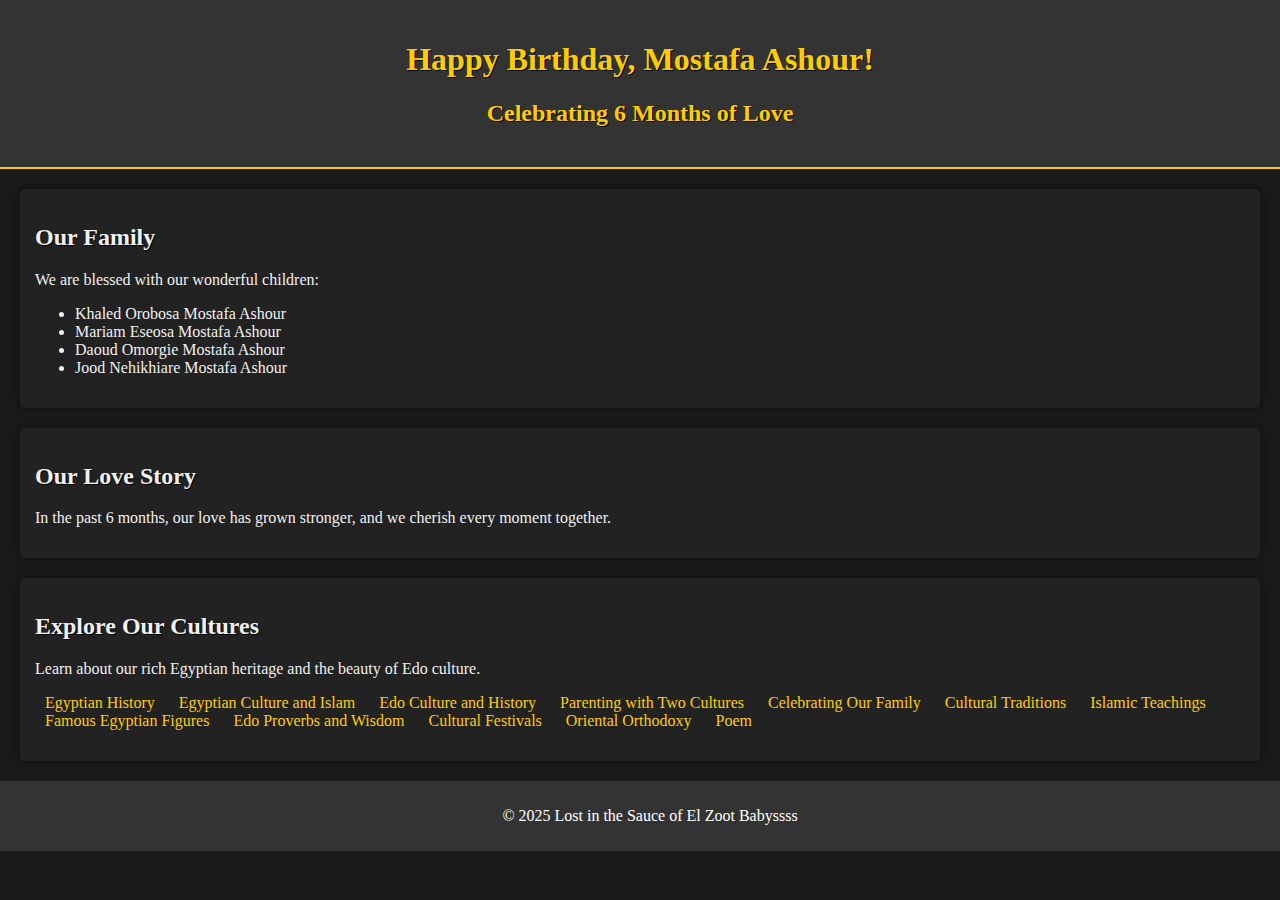
<file: index.html>
<!DOCTYPE html>
<html lang="en">
<head>
    <meta charset="UTF-8">
    <meta name="viewport" content="width=device-width, initial-scale=1.0">
    <title>Lost in the Sauce of El Zoot Babyssss</title>
    <link rel="stylesheet" href="styles.css">
    <link href="https://fonts.googleapis.com/css2?family=Cairo:wght@400;700&display=swap" rel="stylesheet">
</head>
<body>
    <header>
        <h1>Happy Birthday, Mostafa Ashour!</h1>
        <h2>Celebrating 6 Months of Love</h2>
    </header>
    <main>
        <section>
            <h2>Our Family</h2>
            <p>We are blessed with our wonderful children:</p>
            <ul>
                <li>Khaled Orobosa Mostafa Ashour</li>
                <li>Mariam Eseosa Mostafa Ashour</li>
                <li>Daoud Omorgie Mostafa Ashour</li>
                <li>Jood Nehikhiare Mostafa Ashour</li>
            </ul>
        </section>
        <section>
            <h2>Our Love Story</h2>
            <p>In the past 6 months, our love has grown stronger, and we cherish every moment together.</p>
        </section>
        <section>
            <h2>Explore Our Cultures</h2>
            <p>Learn about our rich Egyptian heritage and the beauty of Edo culture.</p>
            <nav>
                <ul>
                    <li><a href="egyptian-history.html">Egyptian History</a></li>
                    <li><a href="egyptian-culture.html">Egyptian Culture and Islam</a></li>
                    <li><a href="edo-culture.html">Edo Culture and History</a></li>
                    <li><a href="parenting.html">Parenting with Two Cultures</a></li>
                    <li><a href="family.html">Celebrating Our Family</a></li>
                    <li><a href="traditions.html">Cultural Traditions</a></li>
                    <li><a href="islamic-teachings.html">Islamic Teachings</a></li>
                    <li><a href="famous-figures.html">Famous Egyptian Figures</a></li>
                    <li><a href="edo-proverbs.html">Edo Proverbs and Wisdom</a></li>
                    <li><a href="cultural-festivals.html">Cultural Festivals</a></li>
                    <li><a href="oriental-orthodoxy.html">Oriental Orthodoxy</a></li>
                    <li><a href="poem.html">Poem</a></li>

                </ul>
            </nav>
        </section>
    </main>
    <footer>
        <p>&copy; 2025 Lost in the Sauce of El Zoot Babyssss</p>
    </footer>
</body>
</html>
</file>
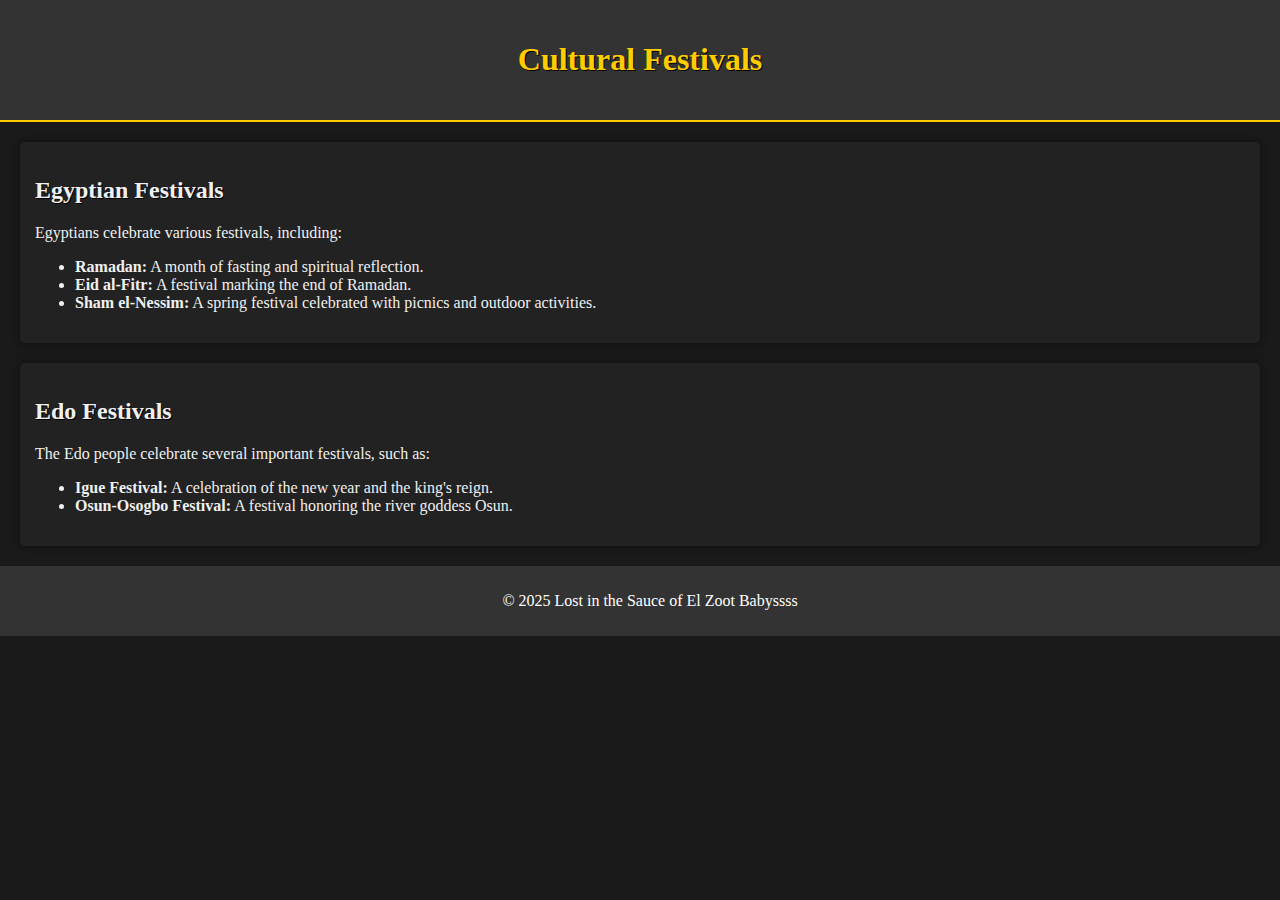
<file: cultural-festivals.html>
<!DOCTYPE html>
<html lang="en">
<head>
    <meta charset="UTF-8">
    <meta name="viewport" content="width=device-width, initial-scale=1.0">
    <title>Cultural Festivals</title>
    <link rel="stylesheet" href="styles.css">
</head>
<body>
    <header>
        <h1>Cultural Festivals</h1>
    </header>
    <main>
        <section>
            <h2>Egyptian Festivals</h2>
            <p>Egyptians celebrate various festivals, including:</p>
            <ul>
                <li><strong>Ramadan:</strong> A month of fasting and spiritual reflection.</li>
                <li><strong>Eid al-Fitr:</strong> A festival marking the end of Ramadan.</li>
                <li><strong>Sham el-Nessim:</strong> A spring festival celebrated with picnics and outdoor activities.</li>
            </ul>
        </section>
        <section>
            <h2>Edo Festivals</h2>
            <p>The Edo people celebrate several important festivals, such as:</p>
            <ul>
                <li><strong>Igue Festival:</strong> A celebration of the new year and the king's reign.</li>
                <li><strong>Osun-Osogbo Festival:</strong> A festival honoring the river goddess Osun.</li>
            </ul>
        </section>
    </main>
    <footer>
        <p>&copy; 2025 Lost in the Sauce of El Zoot Babyssss</p>
    </footer>
</body>
</html>
</file>
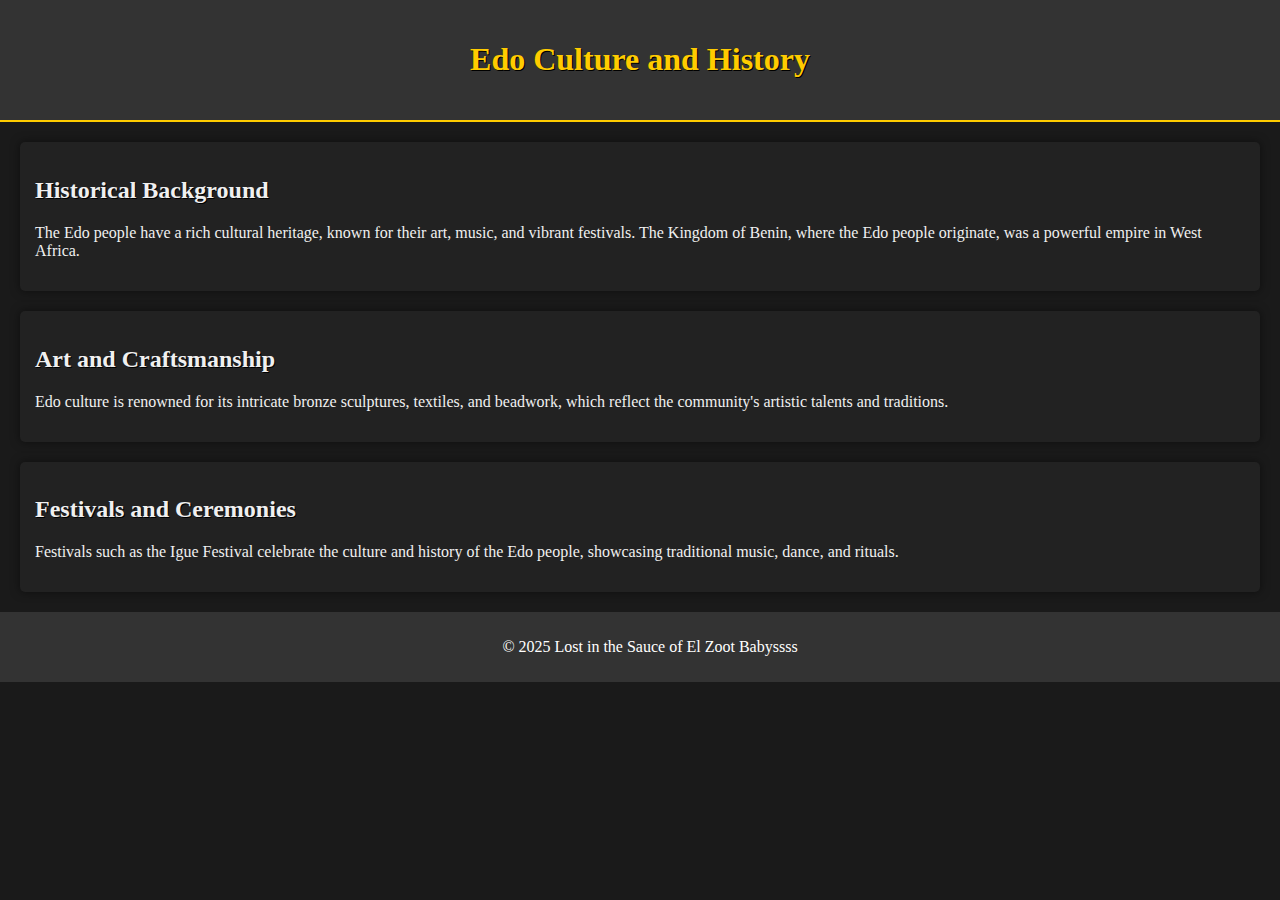
<file: edo-culture.html>
<!DOCTYPE html>
<html lang="en">
<head>
    <meta charset="UTF-8">
    <meta name="viewport" content="width=device-width, initial-scale=1.0">
    <title>Edo Culture and History</title>
    <link rel="stylesheet" href="styles.css">
</head>
<body>
    <header>
        <h1>Edo Culture and History</h1>
    </header>
    <main>
        <section>
            <h2>Historical Background</h2>
            <p>The Edo people have a rich cultural heritage, known for their art, music, and vibrant festivals. The Kingdom of Benin, where the Edo people originate, was a powerful empire in West Africa.</p>
        </section>
        <section>
            <h2>Art and Craftsmanship</h2>
            <p>Edo culture is renowned for its intricate bronze sculptures, textiles, and beadwork, which reflect the community's artistic talents and traditions.</p>
        </section>
        <section>
            <h2>Festivals and Ceremonies</h2>
            <p>Festivals such as the Igue Festival celebrate the culture and history of the Edo people, showcasing traditional music, dance, and rituals.</p>
        </section>
    </main>
    <footer>
        <p>&copy; 2025 Lost in the Sauce of El Zoot Babyssss</p>
    </footer>
</body>
</html>
</file>
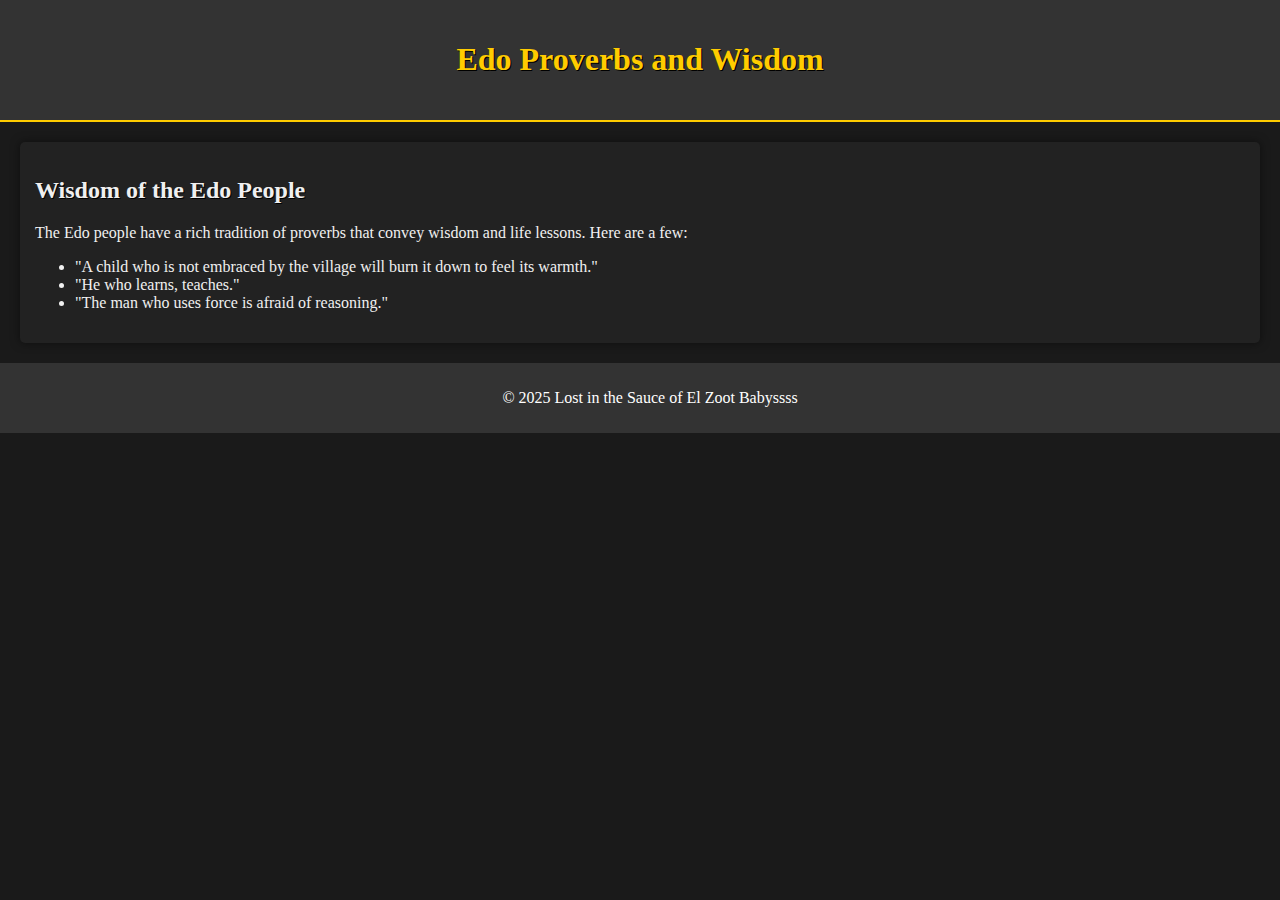
<file: edo-proverbs.html>
<!DOCTYPE html>
<html lang="en">
<head>
    <meta charset="UTF-8">
    <meta name="viewport" content="width=device-width, initial-scale=1.0">
    <title>Edo Proverbs and Wisdom</title>
    <link rel="stylesheet" href="styles.css">
</head>
<body>
    <header>
        <h1>Edo Proverbs and Wisdom</h1>
    </header>
    <main>
        <section>
            <h2>Wisdom of the Edo People</h2>
            <p>The Edo people have a rich tradition of proverbs that convey wisdom and life lessons. Here are a few:</p>
            <ul>
                <li>"A child who is not embraced by the village will burn it down to feel its warmth."</li>
                <li>"He who learns, teaches."</li>
                <li>"The man who uses force is afraid of reasoning."</li>
            </ul>
        </section>
    </main>
    <footer>
        <p>&copy; 2025 Lost in the Sauce of El Zoot Babyssss</p>
    </footer>
</body>
</html>
</file>
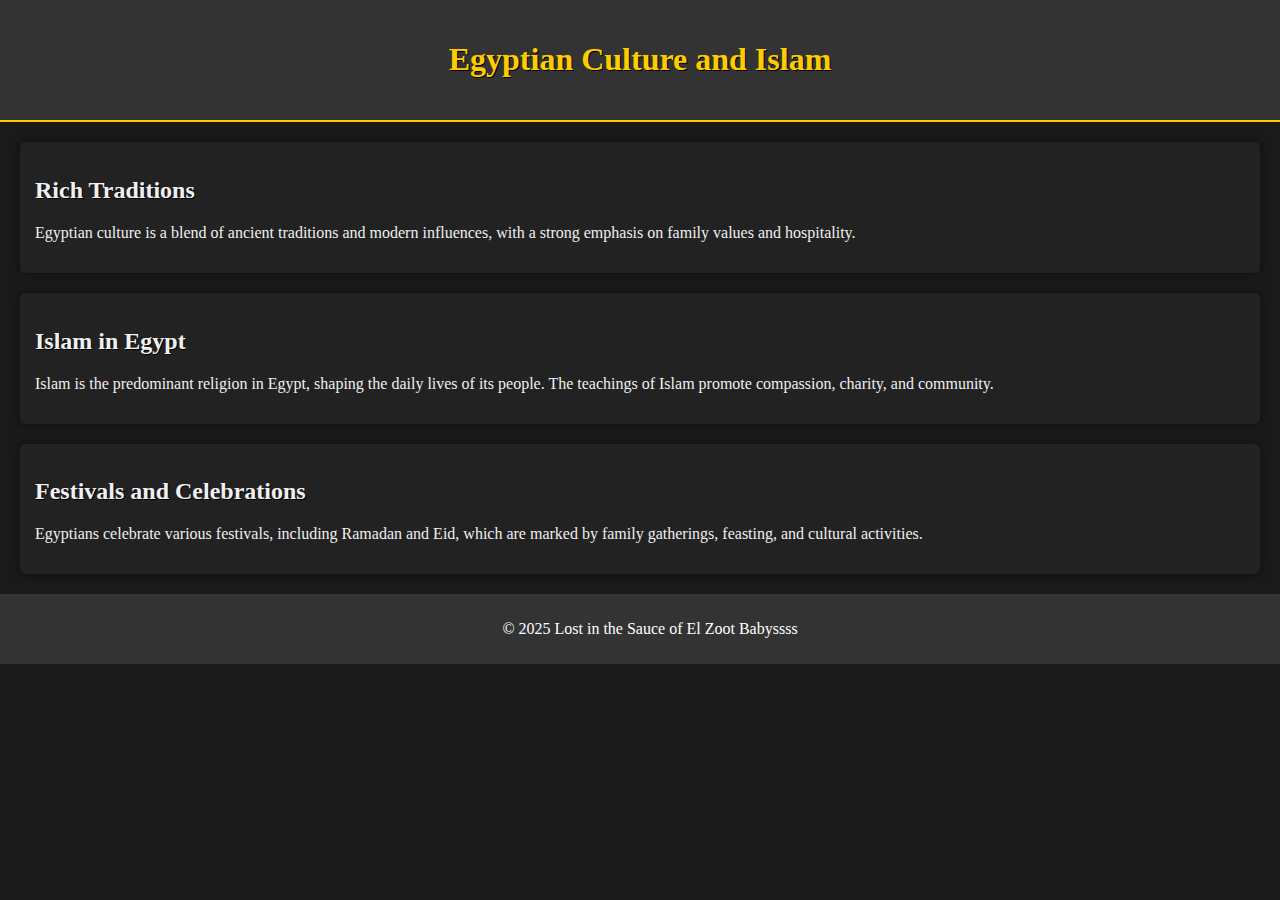
<file: egyptian-culture.html>
<!DOCTYPE html>
<html lang="en">
<head>
    <meta charset="UTF-8">
    <meta name="viewport" content="width=device-width, initial-scale=1.0">
    <title>Egyptian Culture and Islam</title>
    <link rel="stylesheet" href="styles.css">
</head>
<body>
    <header>
        <h1>Egyptian Culture and Islam</h1>
    </header>
    <main>
        <section>
            <h2>Rich Traditions</h2>
            <p>Egyptian culture is a blend of ancient traditions and modern influences, with a strong emphasis on family values and hospitality.</p>
        </section>
        <section>
            <h2>Islam in Egypt</h2>
            <p>Islam is the predominant religion in Egypt, shaping the daily lives of its people. The teachings of Islam promote compassion, charity, and community.</p>
        </section>
        <section>
            <h2>Festivals and Celebrations</h2>
            <p>Egyptians celebrate various festivals, including Ramadan and Eid, which are marked by family gatherings, feasting, and cultural activities.</p>
        </section>
    </main>
    <footer>
        <p>&copy; 2025 Lost in the Sauce of El Zoot Babyssss</p>
    </footer>
</body>
</html>
</file>
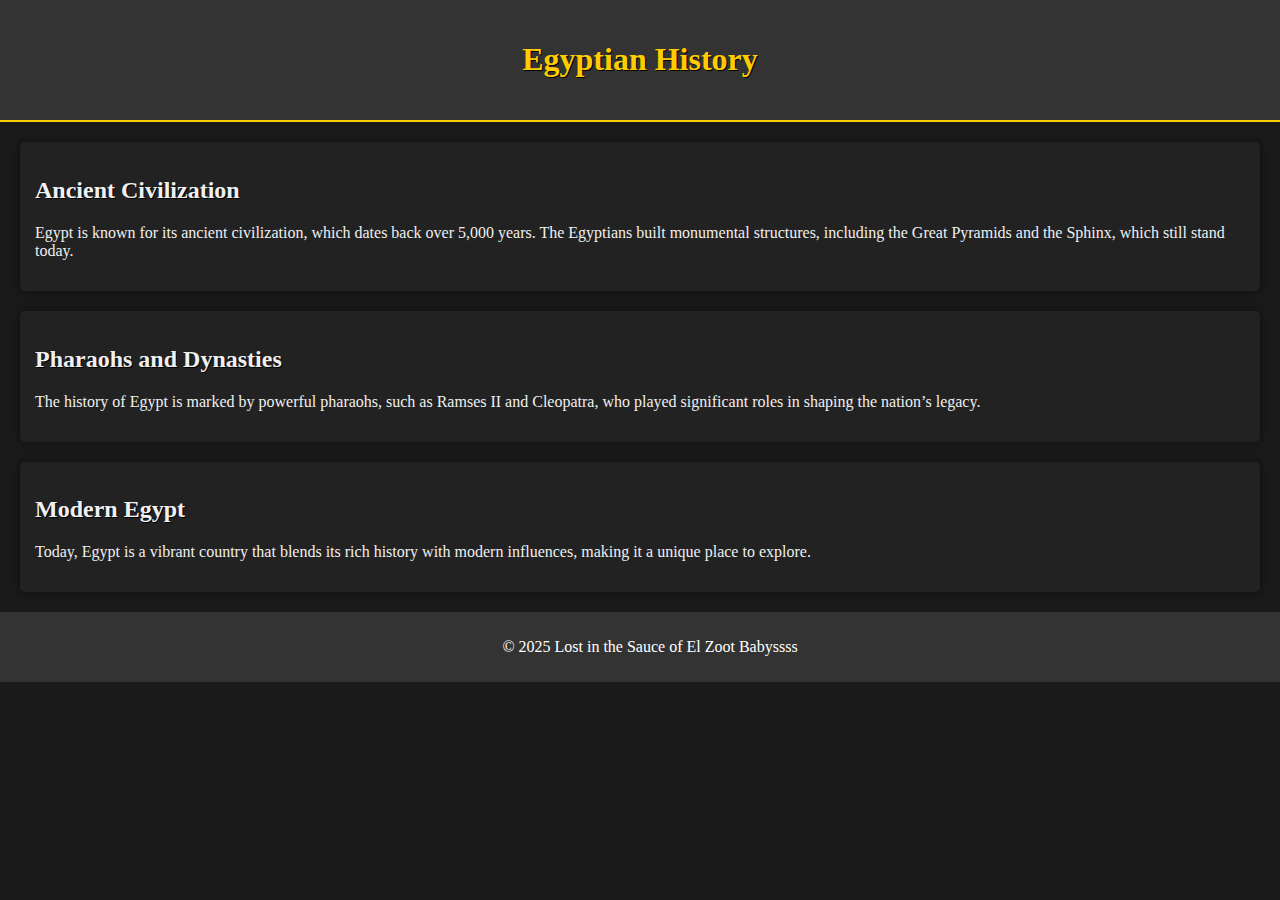
<file: egyptian-history.html>
<!DOCTYPE html>
<html lang="en">
<head>
    <meta charset="UTF-8">
    <meta name="viewport" content="width=device-width, initial-scale=1.0">
    <title>Egyptian History</title>
    <link rel="stylesheet" href="styles.css">
</head>
<body>
    <header>
        <h1>Egyptian History</h1>
    </header>
    <main>
        <section>
            <h2>Ancient Civilization</h2>
            <p>Egypt is known for its ancient civilization, which dates back over 5,000 years. The Egyptians built monumental structures, including the Great Pyramids and the Sphinx, which still stand today.</p>
        </section>
        <section>
            <h2>Pharaohs and Dynasties</h2>
            <p>The history of Egypt is marked by powerful pharaohs, such as Ramses II and Cleopatra, who played significant roles in shaping the nation’s legacy.</p>
        </section>
        <section>
            <h2>Modern Egypt</h2>
            <p>Today, Egypt is a vibrant country that blends its rich history with modern influences, making it a unique place to explore.</p>
        </section>
    </main>
    <footer>
        <p>&copy; 2025 Lost in the Sauce of El Zoot Babyssss</p>
    </footer>
</body>
</html>
</file>
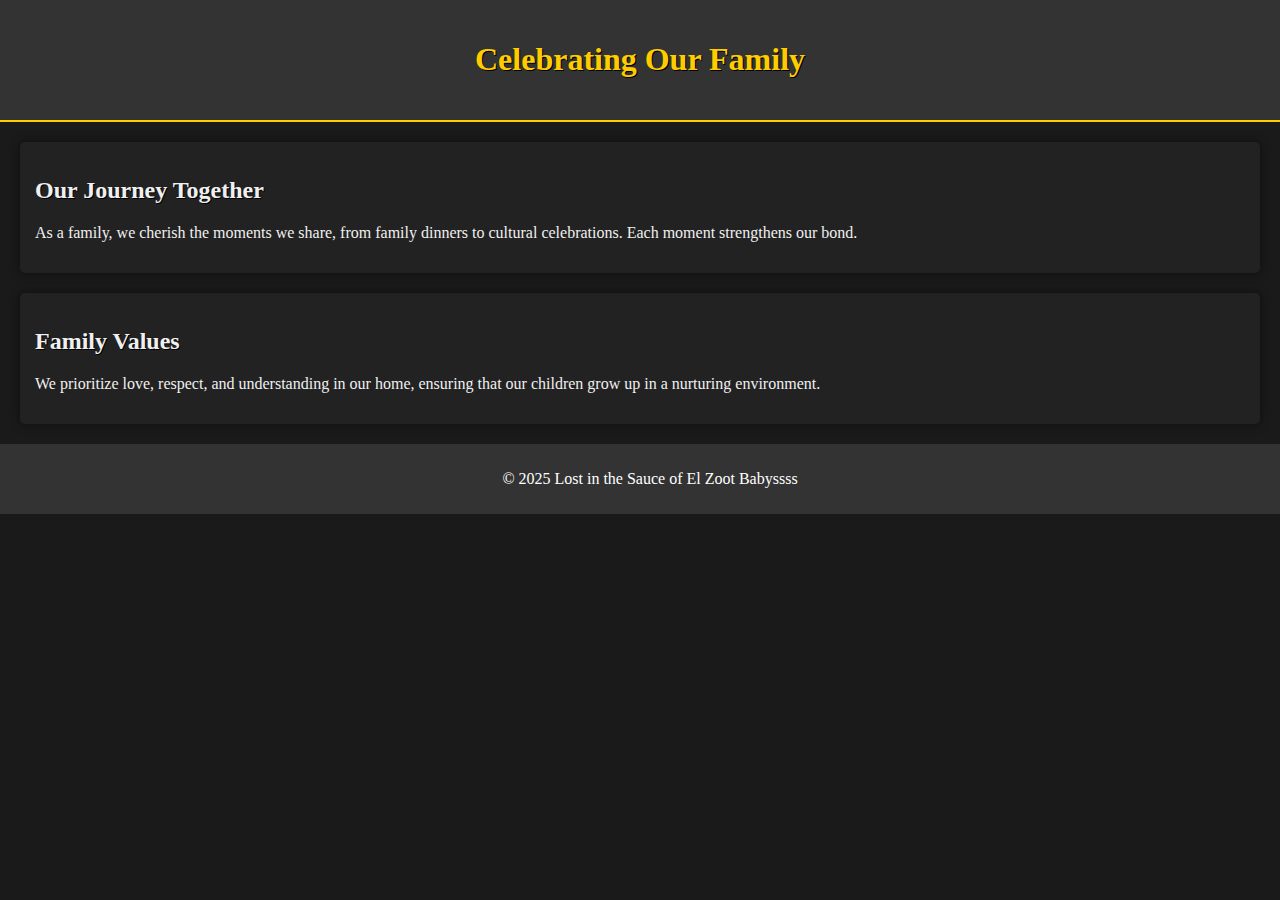
<file: family.html>
<!DOCTYPE html>
<html lang="en">
<head>
    <meta charset="UTF-8">
    <meta name="viewport" content="width=device-width, initial-scale=1.0">
    <title>Celebrating Our Family</title>
    <link rel="stylesheet" href="styles.css">
</head>
<body>
    <header>
        <h1>Celebrating Our Family</h1>
    </header>
    <main>
        <section>
            <h2>Our Journey Together</h2>
            <p>As a family, we cherish the moments we share, from family dinners to cultural celebrations. Each moment strengthens our bond.</p>
        </section>
        <section>
            <h2>Family Values</h2>
            <p>We prioritize love, respect, and understanding in our home, ensuring that our children grow up in a nurturing environment.</p>
        </section>
    </main>
    <footer>
        <p>&copy; 2025 Lost in the Sauce of El Zoot Babyssss</p>
    </footer>
</body>
</html>
</file>
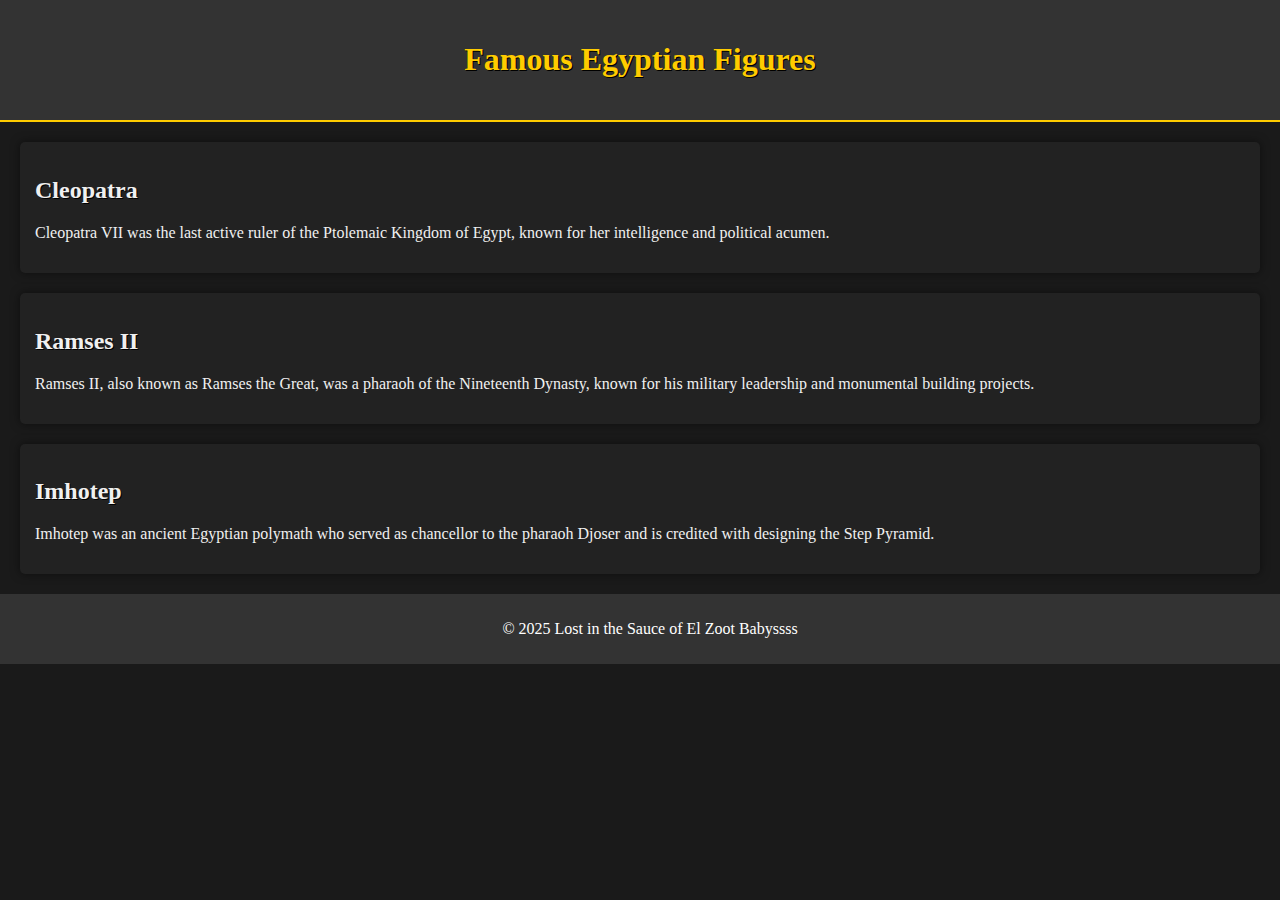
<file: famous-figures.html>
<!DOCTYPE html>
<html lang="en">
<head>
    <meta charset="UTF-8">
    <meta name="viewport" content="width=device-width, initial-scale=1.0">
    <title>Famous Egyptian Figures</title>
    <link rel="stylesheet" href="styles.css">
</head>
<body>
    <header>
        <h1>Famous Egyptian Figures</h1>
    </header>
    <main>
        <section>
            <h2>Cleopatra</h2>
            <p>Cleopatra VII was the last active ruler of the Ptolemaic Kingdom of Egypt, known for her intelligence and political acumen.</p>
        </section>
        <section>
            <h2>Ramses II</h2>
            <p>Ramses II, also known as Ramses the Great, was a pharaoh of the Nineteenth Dynasty, known for his military leadership and monumental building projects.</p>
        </section>
        <section>
            <h2>Imhotep</h2>
            <p>Imhotep was an ancient Egyptian polymath who served as chancellor to the pharaoh Djoser and is credited with designing the Step Pyramid.</p>
        </section>
    </main>
    <footer>
        <p>&copy; 2025 Lost in the Sauce of El Zoot Babyssss</p>
    </footer>
</body>
</html>
</file>
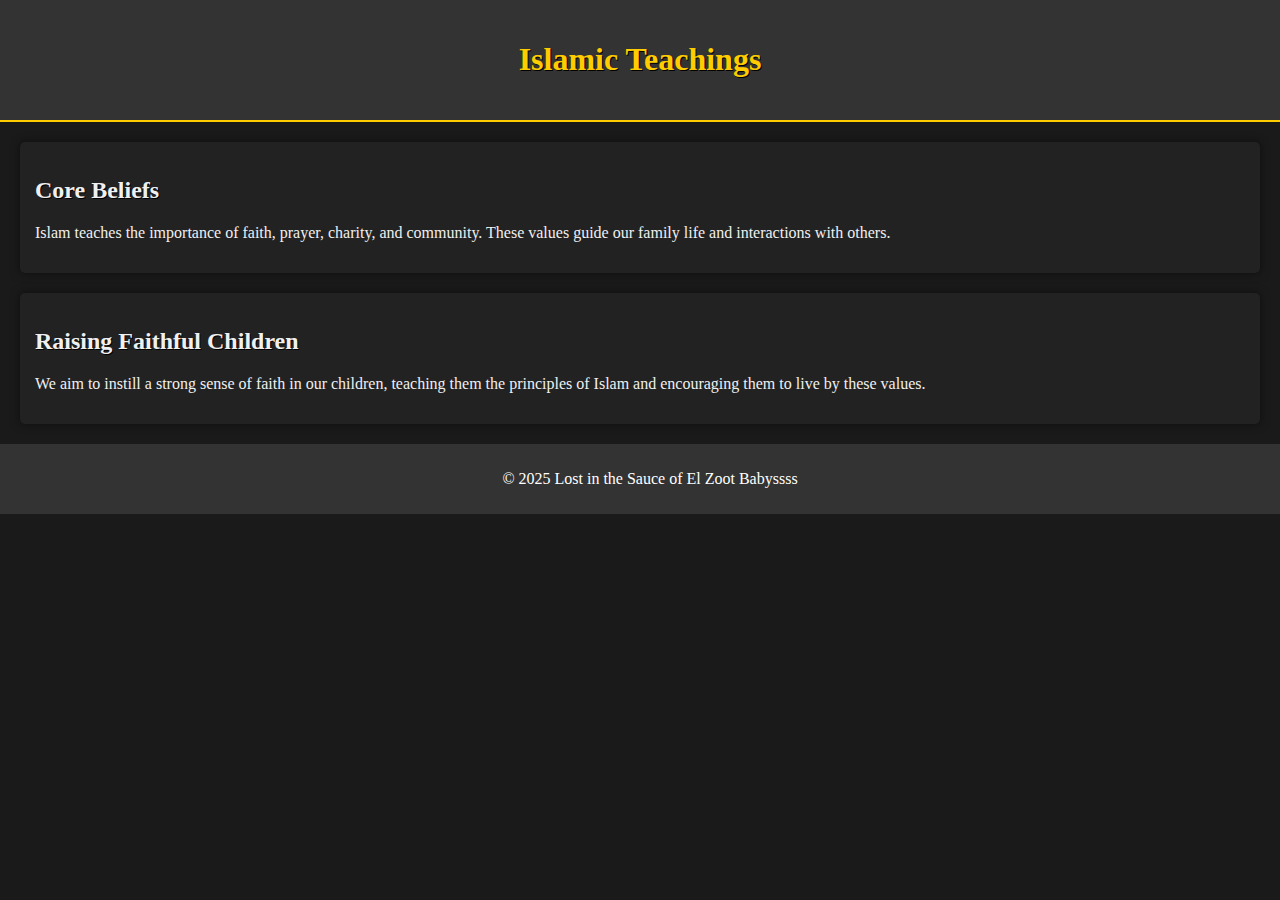
<file: islamic-teachings.html>
<!DOCTYPE html>
<html lang="en">
<head>
    <meta charset="UTF-8">
    <meta name="viewport" content="width=device-width, initial-scale=1.0">
    <title>Islamic Teachings</title>
    <link rel="stylesheet" href="styles.css">
</head>
<body>
    <header>
        <h1>Islamic Teachings</h1>
    </header>
    <main>
        <section>
            <h2>Core Beliefs</h2>
            <p>Islam teaches the importance of faith, prayer, charity, and community. These values guide our family life and interactions with others.</p>
        </section>
        <section>
            <h2>Raising Faithful Children</h2>
            <p>We aim to instill a strong sense of faith in our children, teaching them the principles of Islam and encouraging them to live by these values.</p>
        </section>
    </main>
    <footer>
        <p>&copy; 2025 Lost in the Sauce of El Zoot Babyssss</p>
    </footer>
</body>
</html>
</file>
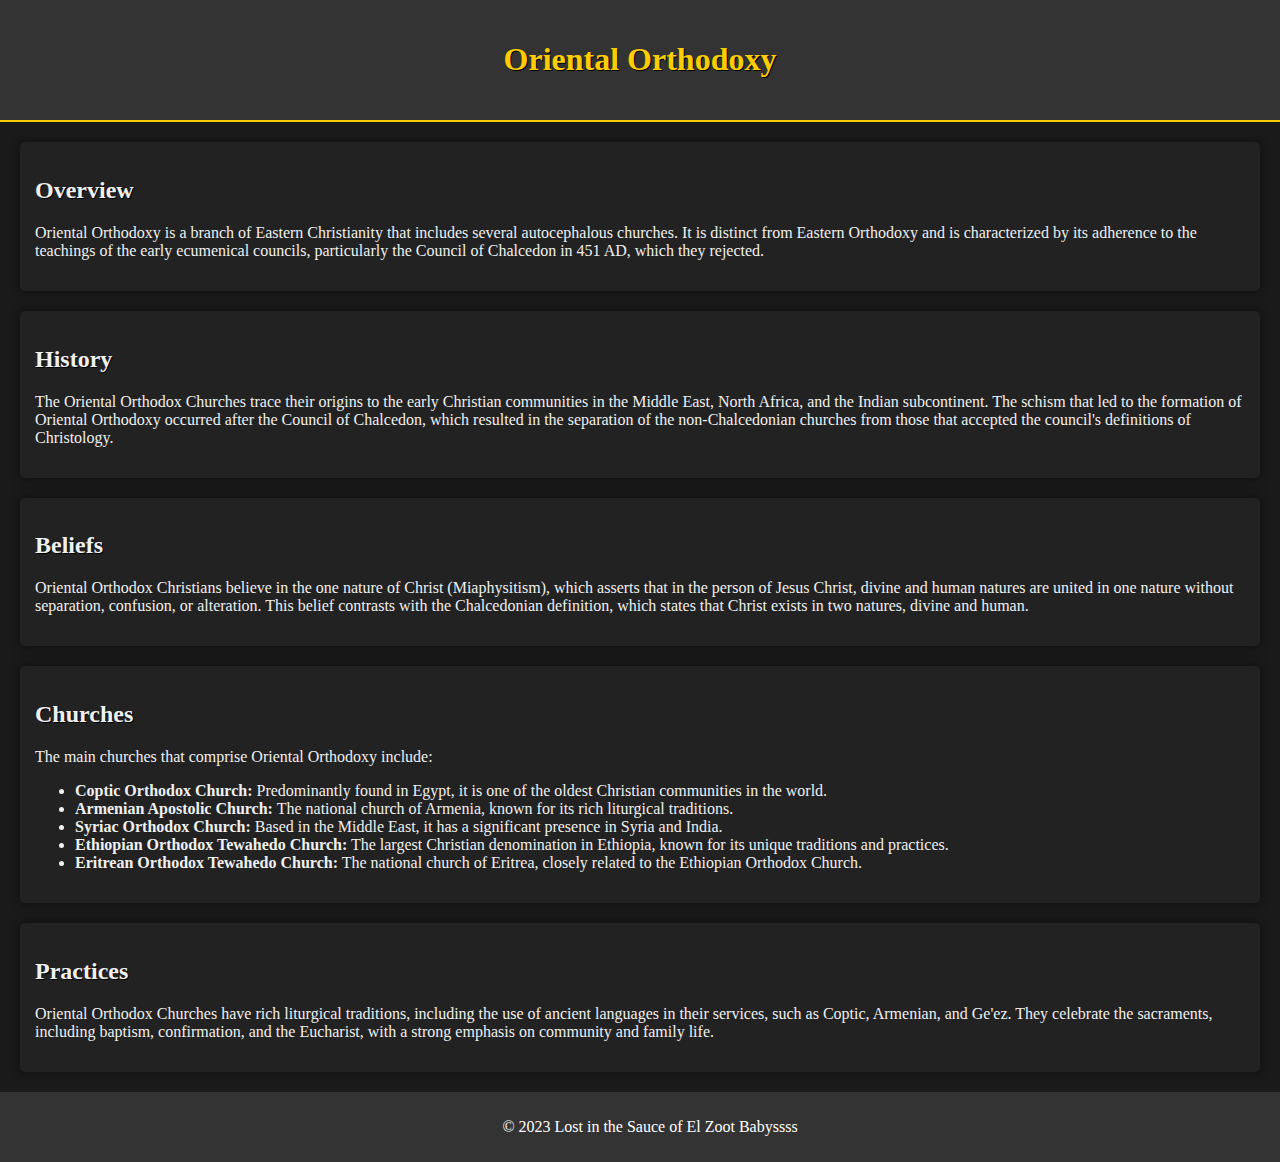
<file: oriental-orthodoxy.html>
<!DOCTYPE html>
<html lang="en">
<head>
    <meta charset="UTF-8">
    <meta name="viewport" content="width=device-width, initial-scale=1.0">
    <title>Oriental Orthodoxy</title>
    <link rel="stylesheet" href="styles.css">
</head>
<body>
    <header>
        <h1>Oriental Orthodoxy</h1>
    </header>
    <main>
        <section>
            <h2>Overview</h2>
            <p>Oriental Orthodoxy is a branch of Eastern Christianity that includes several autocephalous churches. It is distinct from Eastern Orthodoxy and is characterized by its adherence to the teachings of the early ecumenical councils, particularly the Council of Chalcedon in 451 AD, which they rejected.</p>
        </section>
        <section>
            <h2>History</h2>
            <p>The Oriental Orthodox Churches trace their origins to the early Christian communities in the Middle East, North Africa, and the Indian subcontinent. The schism that led to the formation of Oriental Orthodoxy occurred after the Council of Chalcedon, which resulted in the separation of the non-Chalcedonian churches from those that accepted the council's definitions of Christology.</p>
        </section>
        <section>
            <h2>Beliefs</h2>
            <p>Oriental Orthodox Christians believe in the one nature of Christ (Miaphysitism), which asserts that in the person of Jesus Christ, divine and human natures are united in one nature without separation, confusion, or alteration. This belief contrasts with the Chalcedonian definition, which states that Christ exists in two natures, divine and human.</p>
        </section>
        <section>
            <h2>Churches</h2>
            <p>The main churches that comprise Oriental Orthodoxy include:</p>
            <ul>
                <li><strong>Coptic Orthodox Church:</strong> Predominantly found in Egypt, it is one of the oldest Christian communities in the world.</li>
                <li><strong>Armenian Apostolic Church:</strong> The national church of Armenia, known for its rich liturgical traditions.</li>
                <li><strong>Syriac Orthodox Church:</strong> Based in the Middle East, it has a significant presence in Syria and India.</li>
                <li><strong> Ethiopian Orthodox Tewahedo Church:</strong> The largest Christian denomination in Ethiopia, known for its unique traditions and practices.</li>
                <li><strong> Eritrean Orthodox Tewahedo Church:</strong> The national church of Eritrea, closely related to the Ethiopian Orthodox Church.</li>
            </ul>
        </section>
        <section>
            <h2>Practices</h2>
            <p>Oriental Orthodox Churches have rich liturgical traditions, including the use of ancient languages in their services, such as Coptic, Armenian, and Ge'ez. They celebrate the sacraments, including baptism, confirmation, and the Eucharist, with a strong emphasis on community and family life.</p>
        </section>
    </main>
    <footer>
        <p>&copy; 2023 Lost in the Sauce of El Zoot Babyssss</p>
    </footer>
</body>
</html>
</file>
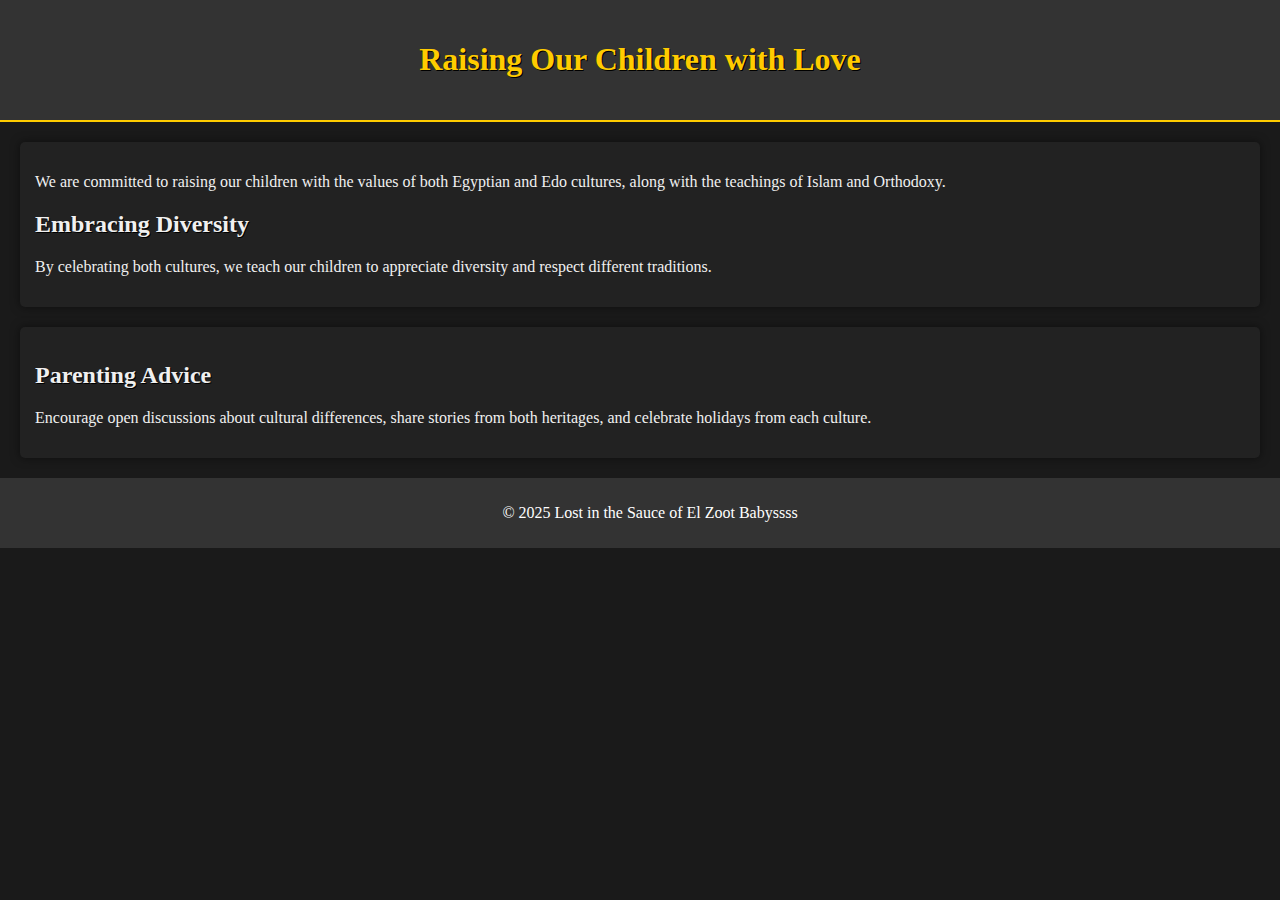
<file: parenting.html>
<!DOCTYPE html>
<html lang="en">
<head>
    <meta charset="UTF-8">
    <meta name="viewport" content="width=device-width, initial-scale=1.0">
    <title>Parenting with Two Cultures</title>
    <link rel="stylesheet" href="styles.css">
</head>
<body>
    <header>
        <h1>Raising Our Children with Love</h1>
    </header>
    <main>
        <section>
            <p>We are committed to raising our children with the values of both Egyptian and Edo cultures, along with the teachings of Islam and Orthodoxy.</p>
            <h2>Embracing Diversity</h2>
            <p>By celebrating both cultures, we teach our children to appreciate diversity and respect different traditions.</p>
        </section>
        <section>
            <h2>Parenting Advice</h2>
            <p>Encourage open discussions about cultural differences, share stories from both heritages, and celebrate holidays from each culture.</p>
        </section>
    </main>
    <footer>
        <p>&copy; 2025 Lost in the Sauce of El Zoot Babyssss</p>
    </footer>
</body>
</html>
</file>
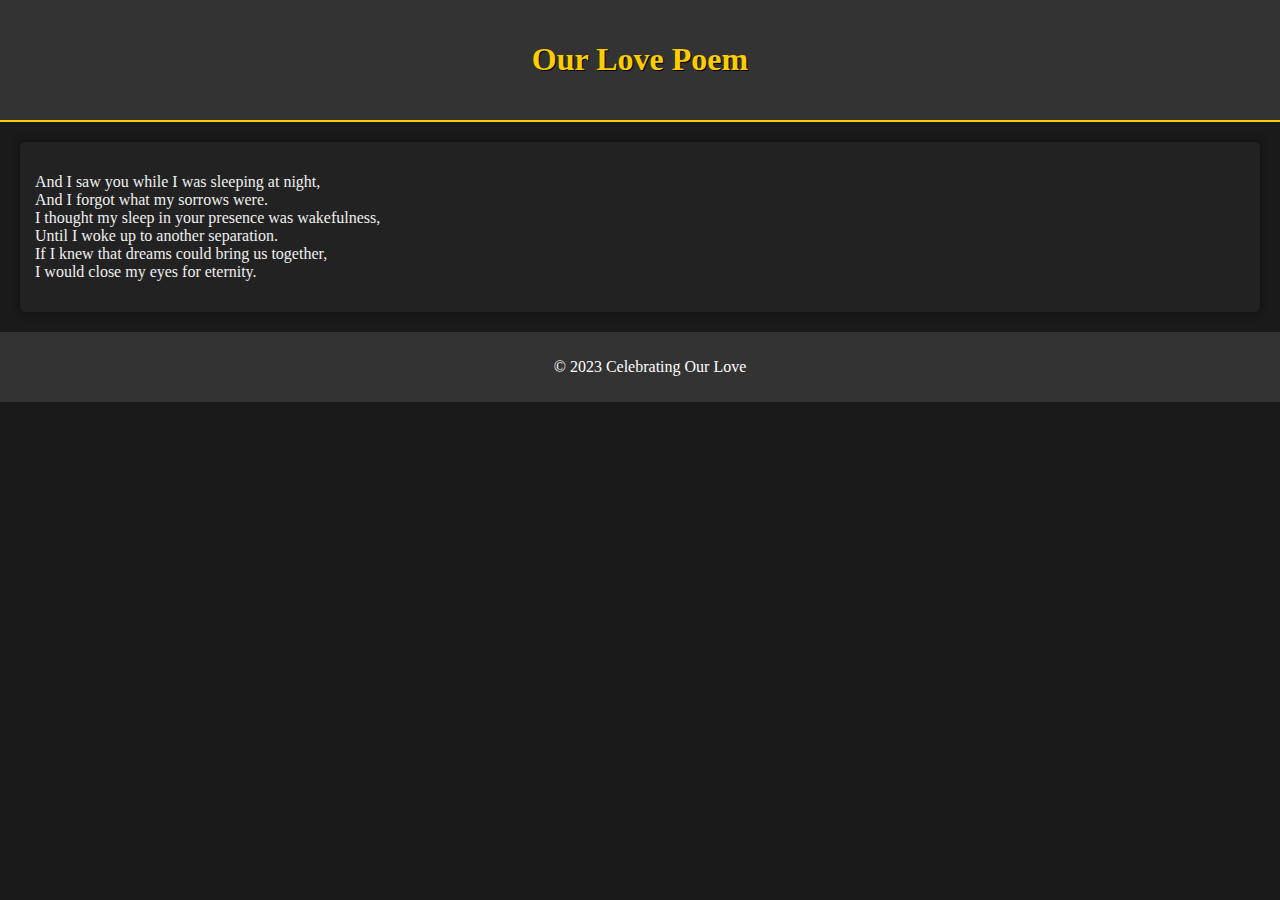
<file: poem.html>
<!DOCTYPE html>
<html lang="en">
<head>
    <meta charset="UTF-8">
    <meta name="viewport" content="width=device-width, initial-scale=1.0">
    <title>Our Love Poem</title>
    <link rel="stylesheet" href="styles.css">
</head>
<body>
    <header>
        <h1>Our Love Poem</h1>
    </header>
    <main>
        <section>
            <p>And I saw you while I was sleeping at night,<br>
            And I forgot what my sorrows were.<br>
            I thought my sleep in your presence was wakefulness,<br>
            Until I woke up to another separation.<br>
            If I knew that dreams could bring us together,<br>
            I would close my eyes for eternity.</p>
        </section>
    </main>
    <footer>
        <p>&copy; 2023 Celebrating Our Love</p>
    </footer>
</body>
</html>
</file>
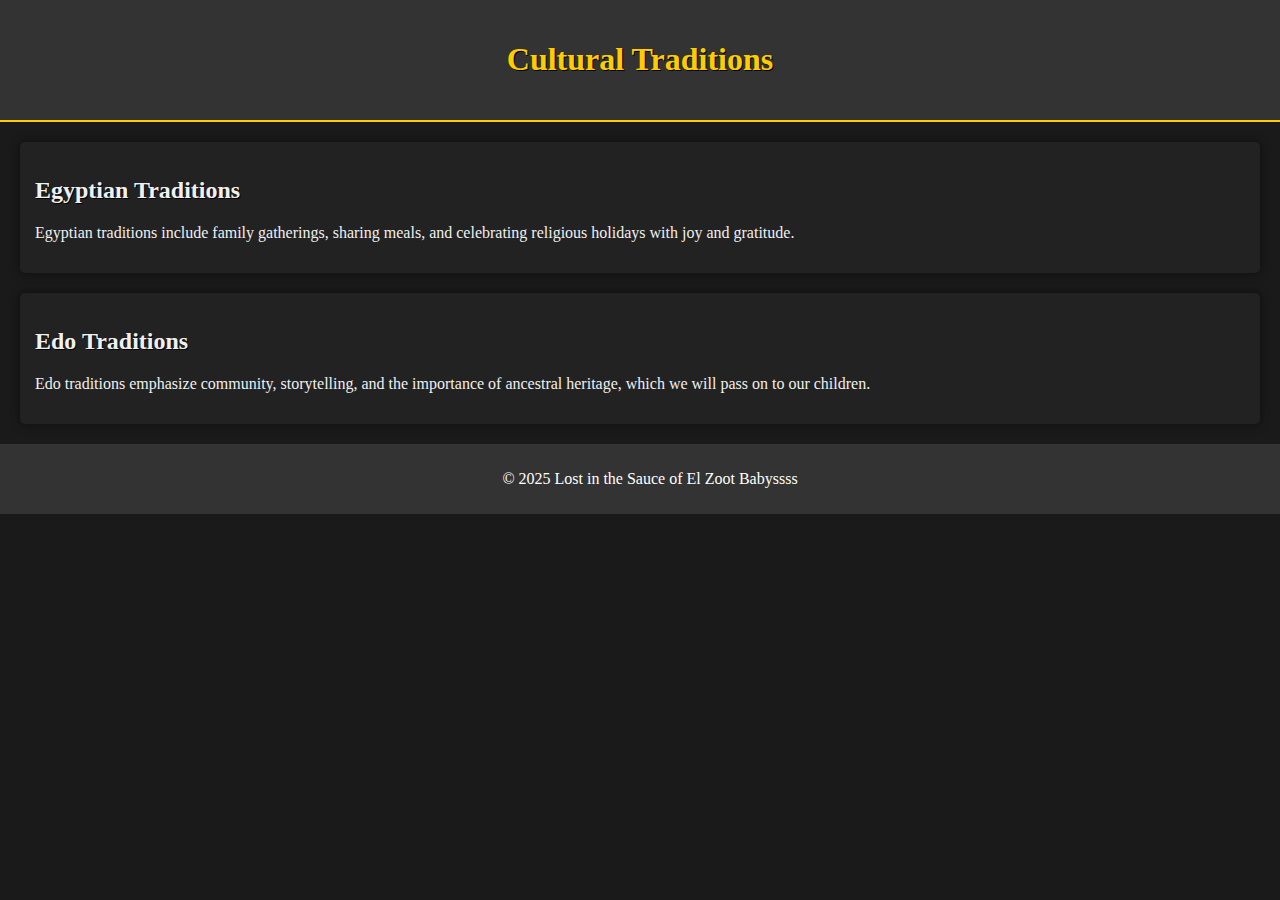
<file: traditions.html>
<!DOCTYPE html>
<html lang="en">
<head>
    <meta charset="UTF-8">
    <meta name="viewport" content="width=device-width, initial-scale=1.0">
    <title>Cultural Traditions</title>
    <link rel="stylesheet" href="styles.css">
</head>
<body>
    <header>
        <h1>Cultural Traditions</h1>
    </header>
    <main>
        <section>
            <h2>Egyptian Traditions</h2>
            <p>Egyptian traditions include family gatherings, sharing meals, and celebrating religious holidays with joy and gratitude.</p>
        </section>
        <section>
            <h2>Edo Traditions</h2>
            <p>Edo traditions emphasize community, storytelling, and the importance of ancestral heritage, which we will pass on to our children.</p>
        </section>
    </main>
    <footer>
        <p>&copy; 2025 Lost in the Sauce of El Zoot Babyssss</p>
    </footer>
</body>
</html>
</file>
<file: styles.css>
body {
    font-family: 'Cinzel', serif; /* Gothic font */
    margin: 0;
    padding: 0;
    background-color: #1a1a1a; /* Dark background */
    color: #f0f0f0; /* Light text color */
}

header {
    background: #333; /* Dark header */
    color: #ffcc00; /* Gold text */
    padding: 20px;
    text-align: center;
    border-bottom: 2px solid #ffcc00; /* Gold border */
}

h1, h2 {
    font-family: 'Creepster', cursive; /* Gothic font for headings */
    text-shadow: 1px 1px #000; /* Subtle shadow for readability */
}

section {
    margin: 20px;
    padding: 15px;
    background: #222; /* Darker section background */
    border-radius: 5px;
    box-shadow: 0 0 10px rgba(0, 0, 0, 0.5);
}

footer {
    text-align: center;
    padding: 10px;
    background: #333;
    color: #fff;
    position: relative;
    bottom: 0;
    width: 100%;
}

nav ul {
    list-style-type: none;
    padding: 0;
}

nav ul li {
    display: inline;
    margin: 0 10px;
}

nav ul li a {
    color: #ffcc00; /* Gold links */
    text-decoration: none;
}
</file>
